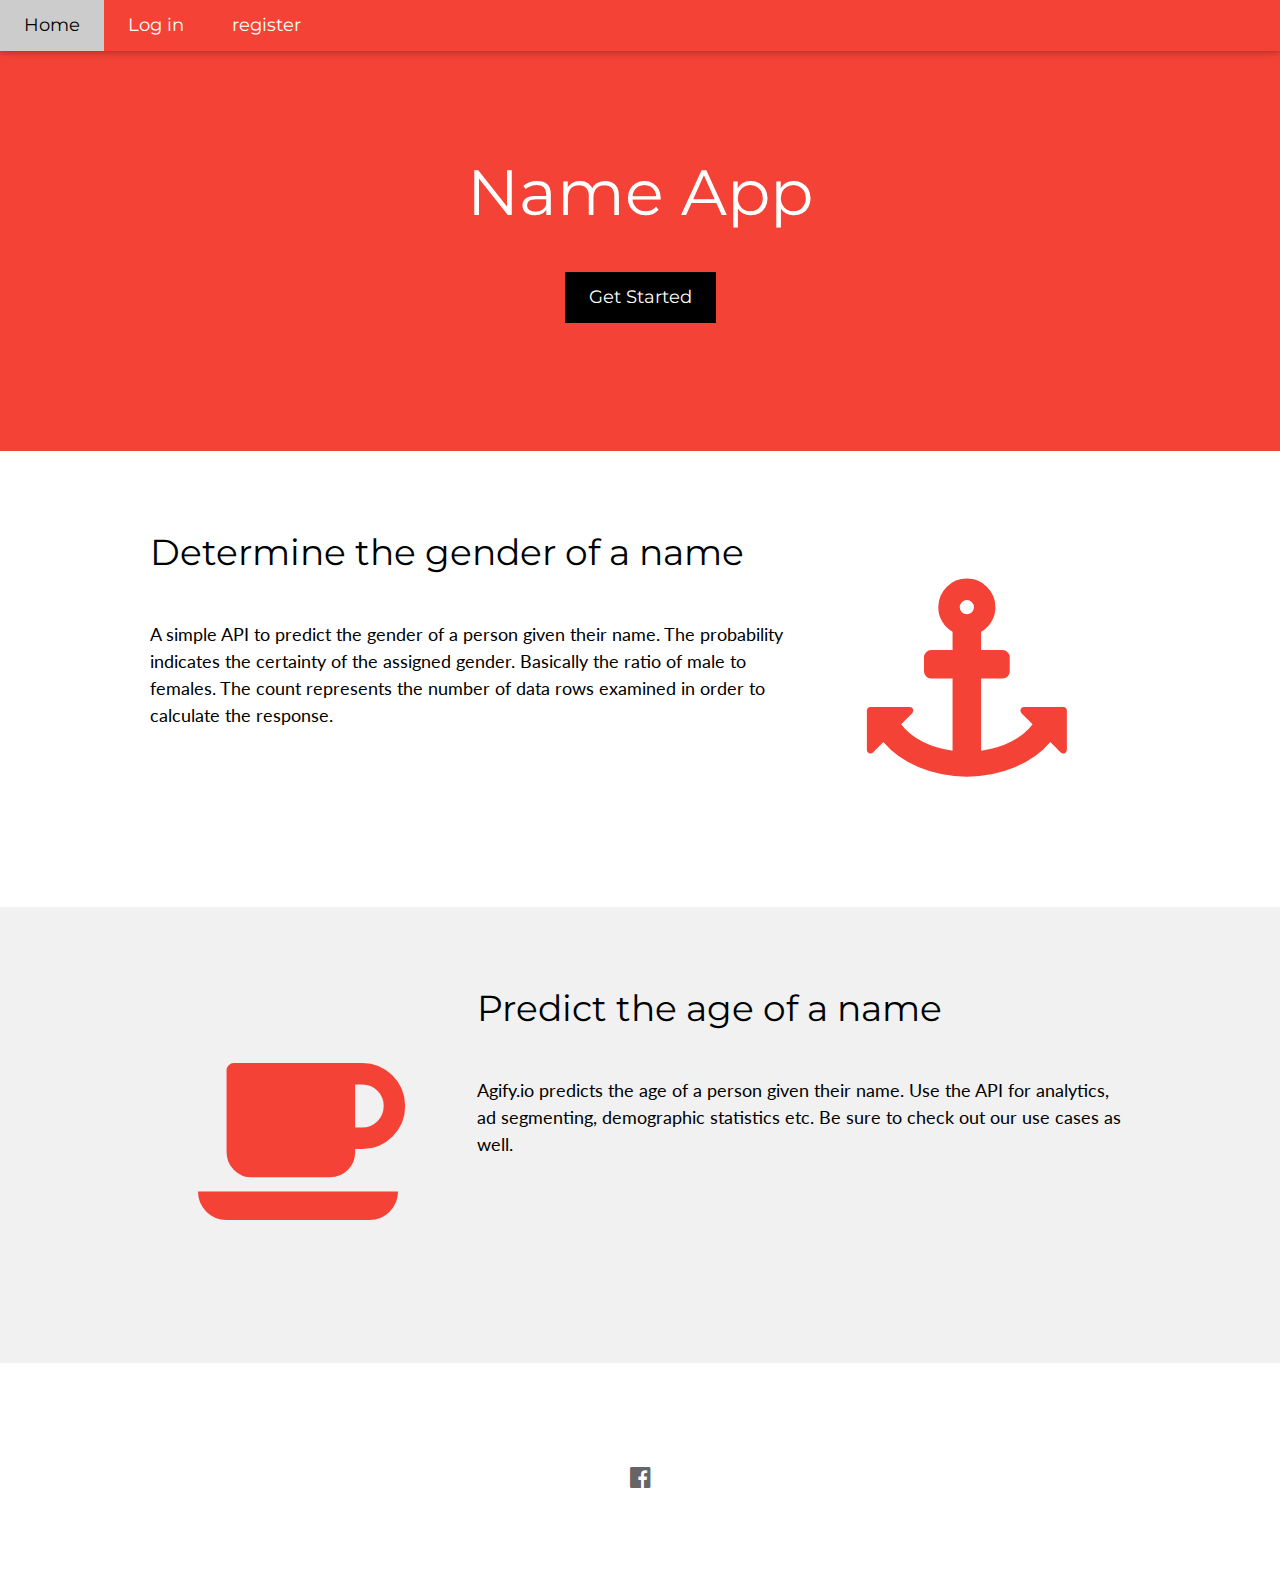
<file: index.html>
<!DOCTYPE html>
<html lang="en">
<head>
<title>Name App</title>
<meta charset="UTF-8">
<meta name="viewport" content="width=device-width, initial-scale=1">
<link rel="stylesheet" href="https://www.w3schools.com/w3css/4/w3.css">
<link rel="stylesheet" href="https://fonts.googleapis.com/css?family=Lato">
<link rel="stylesheet" href="https://fonts.googleapis.com/css?family=Montserrat">
<link rel="stylesheet" href="https://cdnjs.cloudflare.com/ajax/libs/font-awesome/4.7.0/css/font-awesome.min.css">
<style>
body,h1,h2,h3,h4,h5,h6 {font-family: "Lato", sans-serif}
.w3-bar,h1,button {font-family: "Montserrat", sans-serif}
.fa-anchor,.fa-coffee {font-size:200px}
</style>
</head>
<body>

<!-- Navbar -->
<div class="w3-top">
  <div class="w3-bar w3-red w3-card w3-left-align w3-large">
    <a class="w3-bar-item w3-button w3-hide-medium w3-hide-large w3-right w3-padding-large w3-hover-white w3-large w3-red" href="javascript:void(0);" onclick="myFunction()" title="Toggle Navigation Menu"><i class="fa fa-bars"></i></a>
    <a href="/" class="w3-bar-item w3-button w3-padding-large w3-white">Home</a>
    <a href="login" class="w3-bar-item w3-button w3-hide-small w3-padding-large w3-hover-white">Log in</a>
    <a href="register" class="w3-bar-item w3-button w3-hide-small w3-padding-large w3-hover-white">register</a>
  </div>
</div>
<!-- Header -->
<form method="post">
<header class="w3-container w3-red w3-center" style="padding:128px 16px">
  <h1 class="w3-margin w3-jumbo">Name App</h1>
  <button class="w3-button w3-black w3-padding-large w3-large w3-margin-top">Get Started</button>
</header>
</form>
<!-- First Grid -->
<div class="w3-row-padding w3-padding-64 w3-container">
  <div class="w3-content">
    <div class="w3-twothird">
      <h1>Determine the gender of a name</h1>
      <h5 class="w3-padding-32">A simple API to predict the gender of a person given their name.
        The probability indicates the certainty of the assigned gender. Basically the ratio of male to females.
        The count represents the number of data rows examined in order to calculate the response.</h5>
    </div>

    <div class="w3-third w3-center">
      <i class="fa fa-anchor w3-padding-64 w3-text-red"></i>
    </div>
  </div>
</div>

<!-- Second Grid -->
<div class="w3-row-padding w3-light-grey w3-padding-64 w3-container">
  <div class="w3-content">
    <div class="w3-third w3-center">
      <i class="fa fa-coffee w3-padding-64 w3-text-red w3-margin-right"></i>
    </div>

    <div class="w3-twothird">
      <h1>Predict the age of a name</h1>
      <h5 class="w3-padding-32">Agify.io predicts the age of a person given their name. Use the API for analytics, ad segmenting, demographic statistics etc. Be sure to check out our use cases as well.</h5>
    </div>
  </div>
</div>

<!-- Footer -->
<footer class="w3-container w3-padding-64 w3-center w3-opacity">
  <div class="w3-xlarge w3-padding-32">
    <i class="fa fa-facebook-official w3-hover-opacity"></i>
 </div>
</footer>
</body>
</html>
</file>
